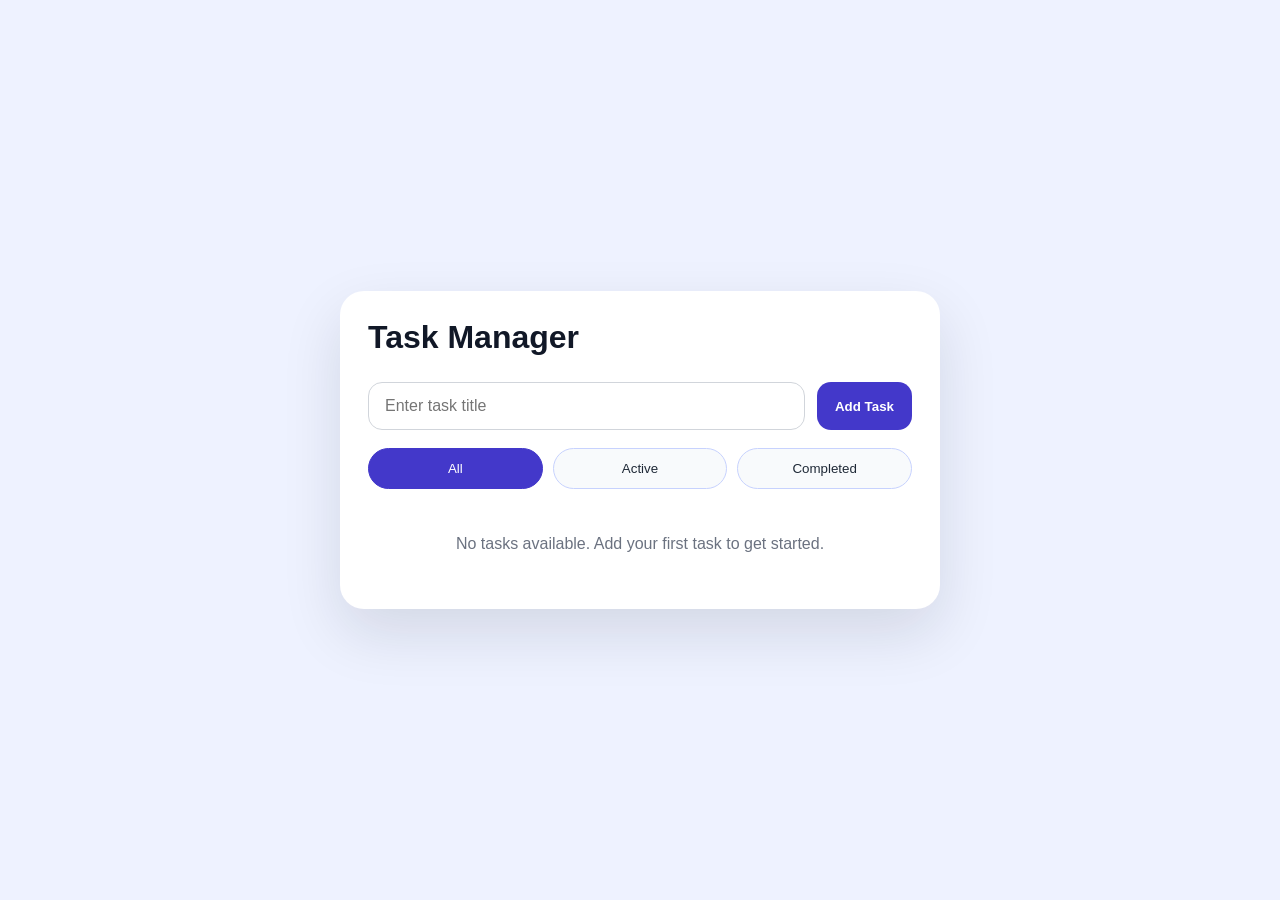
<file: pair-version/index.html>
<!DOCTYPE html>
<html lang="en">
<head>
  <meta charset="UTF-8" />
  <meta name="viewport" content="width=device-width, initial-scale=1.0" />
  <title>Pair Version Task Manager</title>
  <link rel="stylesheet" href="style.css" />
</head>
<body>
  <main class="app-shell">
    <section class="task-panel">
      <h1>Task Manager</h1>
      <form id="taskForm" class="task-form">
        <input id="taskTitle" type="text" placeholder="Enter task title" aria-label="Task title" />
        <button type="submit">Add Task</button>
      </form>
      <div class="task-filters" role="group" aria-label="Task filters">
        <button type="button" class="filter-button active" data-filter="all">All</button>
        <button type="button" class="filter-button" data-filter="active">Active</button>
        <button type="button" class="filter-button" data-filter="completed">Completed</button>
      </div>
      <ul id="tasks" class="task-list"></ul>
    </section>
  </main>
  <script src="app.js"></script>
</body>
</html>
</file>
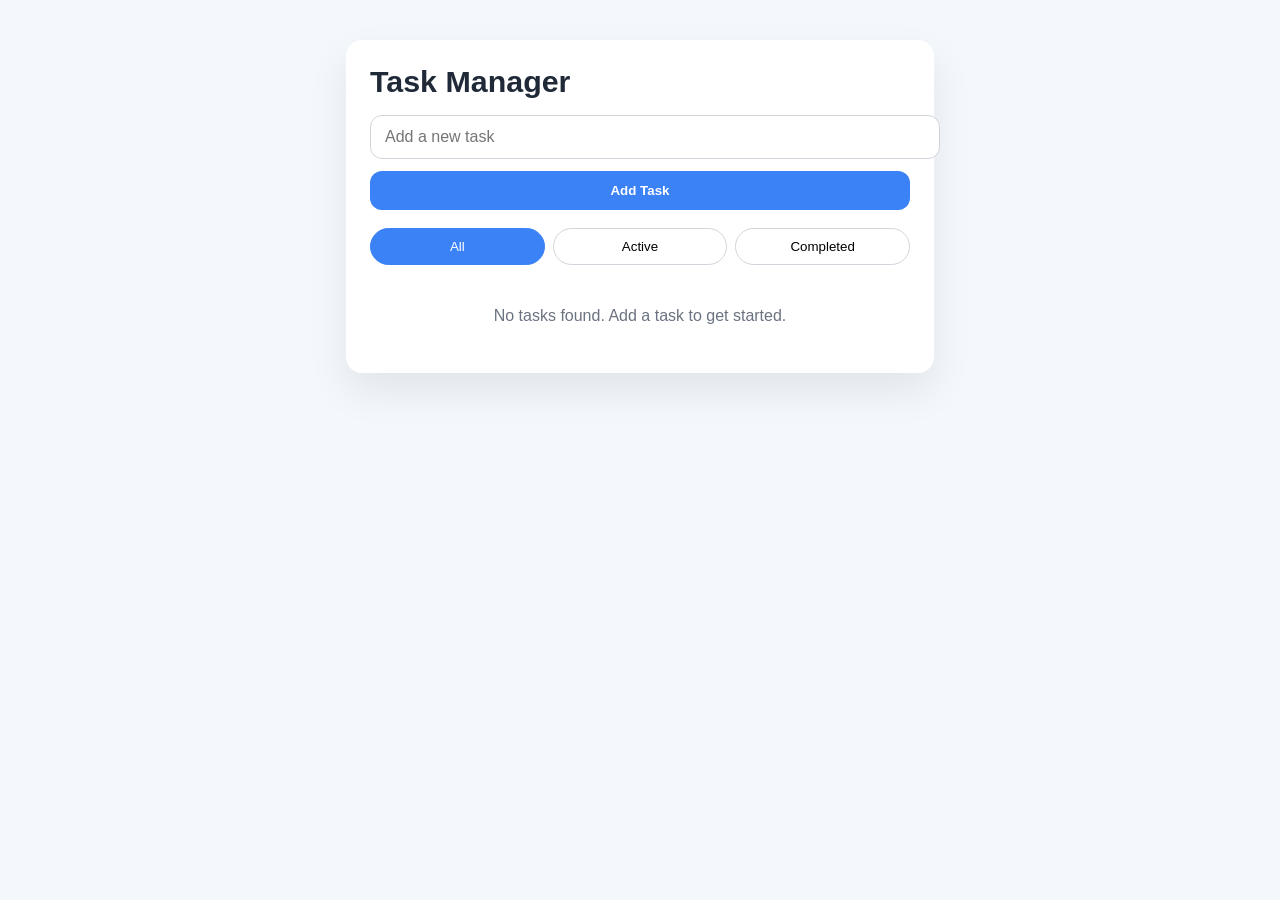
<file: vibe-version/index.html>
<!DOCTYPE html>
<html lang="en">
<head>
  <meta charset="UTF-8" />
  <meta name="viewport" content="width=device-width, initial-scale=1.0" />
  <title>Vibe Task Manager</title>
  <style>
    body { font-family: Arial, sans-serif; background: #f4f7fb; color: #1f2937; margin: 0; padding: 0; display: flex; justify-content: center; }
    .container { width: min(540px, 90vw); margin: 40px 0; background: #ffffff; border-radius: 16px; box-shadow: 0 18px 40px rgba(15, 23, 42, 0.08); padding: 24px; }
    h1 { margin: 0 0 16px; font-size: 1.9rem; }
    .actions { display: grid; gap: 12px; margin-bottom: 18px; }
    .actions input { width: 100%; padding: 12px 14px; border: 1px solid #d1d5db; border-radius: 12px; font-size: 1rem; }
    .actions button { padding: 12px 16px; border: none; border-radius: 12px; background: #3b82f6; color: #fff; font-weight: 600; cursor: pointer; }
    .filters { display: flex; gap: 8px; margin-bottom: 18px; }
    .filters button { flex: 1; padding: 10px 12px; border: 1px solid #d1d5db; border-radius: 999px; background: #fff; cursor: pointer; }
    .filters button.active { background: #3b82f6; color: #fff; border-color: #3b82f6; }
    .task-list { list-style: none; padding: 0; margin: 0; }
    .task-item { display: flex; align-items: center; justify-content: space-between; padding: 14px 16px; border: 1px solid #e5e7eb; border-radius: 12px; margin-bottom: 10px; background: #f8fafc; }
    .task-item.completed { background: #ecfdf5; color: #065f46; text-decoration: line-through; }
    .task-item span { flex: 1; margin-left: 12px; }
    .task-action { cursor: pointer; border: none; background: transparent; color: #2563eb; font-weight: 600; }
    .empty { text-align: center; color: #6b7280; padding: 24px 0; }
  </style>
</head>
<body>
  <main class="container">
    <h1>Task Manager</h1>
    <div class="actions">
      <input id="taskInput" type="text" placeholder="Add a new task" />
      <button id="addTaskBtn">Add Task</button>
    </div>
    <div class="filters">
      <button class="filter-btn active" data-filter="all">All</button>
      <button class="filter-btn" data-filter="active">Active</button>
      <button class="filter-btn" data-filter="completed">Completed</button>
    </div>
    <ul id="taskList" class="task-list"></ul>
  </main>

  <script>
    const state = { tasks: [], filter: 'all' };
    const taskInput = document.getElementById('taskInput');
    const addTaskBtn = document.getElementById('addTaskBtn');
    const taskList = document.getElementById('taskList');
    const filterButtons = document.querySelectorAll('.filter-btn');

    function renderTasks() {
      const filteredTasks = state.tasks.filter(task => {
        if (state.filter === 'active') return !task.completed;
        if (state.filter === 'completed') return task.completed;
        return true;
      });

      taskList.innerHTML = '';
      if (filteredTasks.length === 0) {
        taskList.innerHTML = '<li class="empty">No tasks found. Add a task to get started.</li>';
        return;
      }

      filteredTasks.forEach(task => {
        const item = document.createElement('li');
        item.className = `task-item${task.completed ? ' completed' : ''}`;
        item.innerHTML = `
          <label>
            <input type="checkbox" data-id="${task.id}" ${task.completed ? 'checked' : ''} />
            <span>${task.title}</span>
          </label>
          <button class="task-action" data-id="${task.id}">${task.completed ? 'Undo' : 'Complete'}</button>
        `;
        taskList.appendChild(item);
      });
    }

    function addTask() {
      const title = taskInput.value.trim();
      if (!title) return;
      state.tasks.push({ id: Date.now().toString(), title, completed: false });
      taskInput.value = '';
      renderTasks();
    }

    function setFilter(filter) {
      state.filter = filter;
      filterButtons.forEach(btn => btn.classList.toggle('active', btn.dataset.filter === filter));
      renderTasks();
    }

    function toggleTask(id) {
      const task = state.tasks.find(item => item.id === id);
      if (!task) return;
      task.completed = !task.completed;
      renderTasks();
    }

    addTaskBtn.addEventListener('click', addTask);
    taskInput.addEventListener('keydown', event => { if (event.key === 'Enter') addTask(); });
    filterButtons.forEach(button => button.addEventListener('click', () => setFilter(button.dataset.filter)));
    taskList.addEventListener('click', event => {
      const id = event.target.dataset.id;
      if (!id) return;
      toggleTask(id);
    });

    renderTasks();
  </script>
</body>
</html>
</file>
<file: pair-version/style.css>
* { box-sizing: border-box; }
body { margin: 0; font-family: 'Segoe UI', Tahoma, Geneva, Verdana, sans-serif; background: #eef2ff; color: #111827; }
.app-shell { min-height: 100vh; display: flex; justify-content: center; align-items: center; padding: 32px; }
.task-panel { width: min(600px, 100%); background: #ffffff; border-radius: 24px; box-shadow: 0 24px 60px rgba(15, 23, 42, 0.12); padding: 28px; }
h1 { margin-top: 0; font-size: 2rem; }
.task-form { display: grid; grid-template-columns: 1fr auto; gap: 12px; margin-bottom: 18px; }
.task-form input { width: 100%; padding: 14px 16px; border: 1px solid #d1d5db; border-radius: 14px; font-size: 1rem; }
.task-form button { padding: 14px 18px; border: none; border-radius: 14px; background: #4338ca; color: #ffffff; font-weight: 700; cursor: pointer; }
.task-filters { display: flex; gap: 10px; margin-bottom: 18px; }
.filter-button { flex: 1; padding: 12px 14px; border: 1px solid #c7d2fe; border-radius: 999px; background: #f8fafc; color: #1f2937; cursor: pointer; transition: background 0.2s ease; }
.filter-button.active, .filter-button:hover { background: #4338ca; color: #ffffff; border-color: #4338ca; }
.task-list { margin: 0; padding: 0; list-style: none; }
.task-item { display: flex; align-items: center; justify-content: space-between; gap: 16px; padding: 16px 18px; border: 1px solid #e5e7eb; border-radius: 16px; margin-bottom: 12px; background: #f8fafc; }
.task-item.completed { background: #d1fae5; color: #065f46; text-decoration: line-through; }
.task-item label { display: flex; align-items: center; gap: 12px; flex: 1; cursor: pointer; }
.task-item span { flex: 1; }
.task-item button { border: none; background: transparent; color: #4338ca; cursor: pointer; font-weight: 700; }
.empty-state { text-align: center; padding: 28px 0; color: #6b7280; }
</file>
